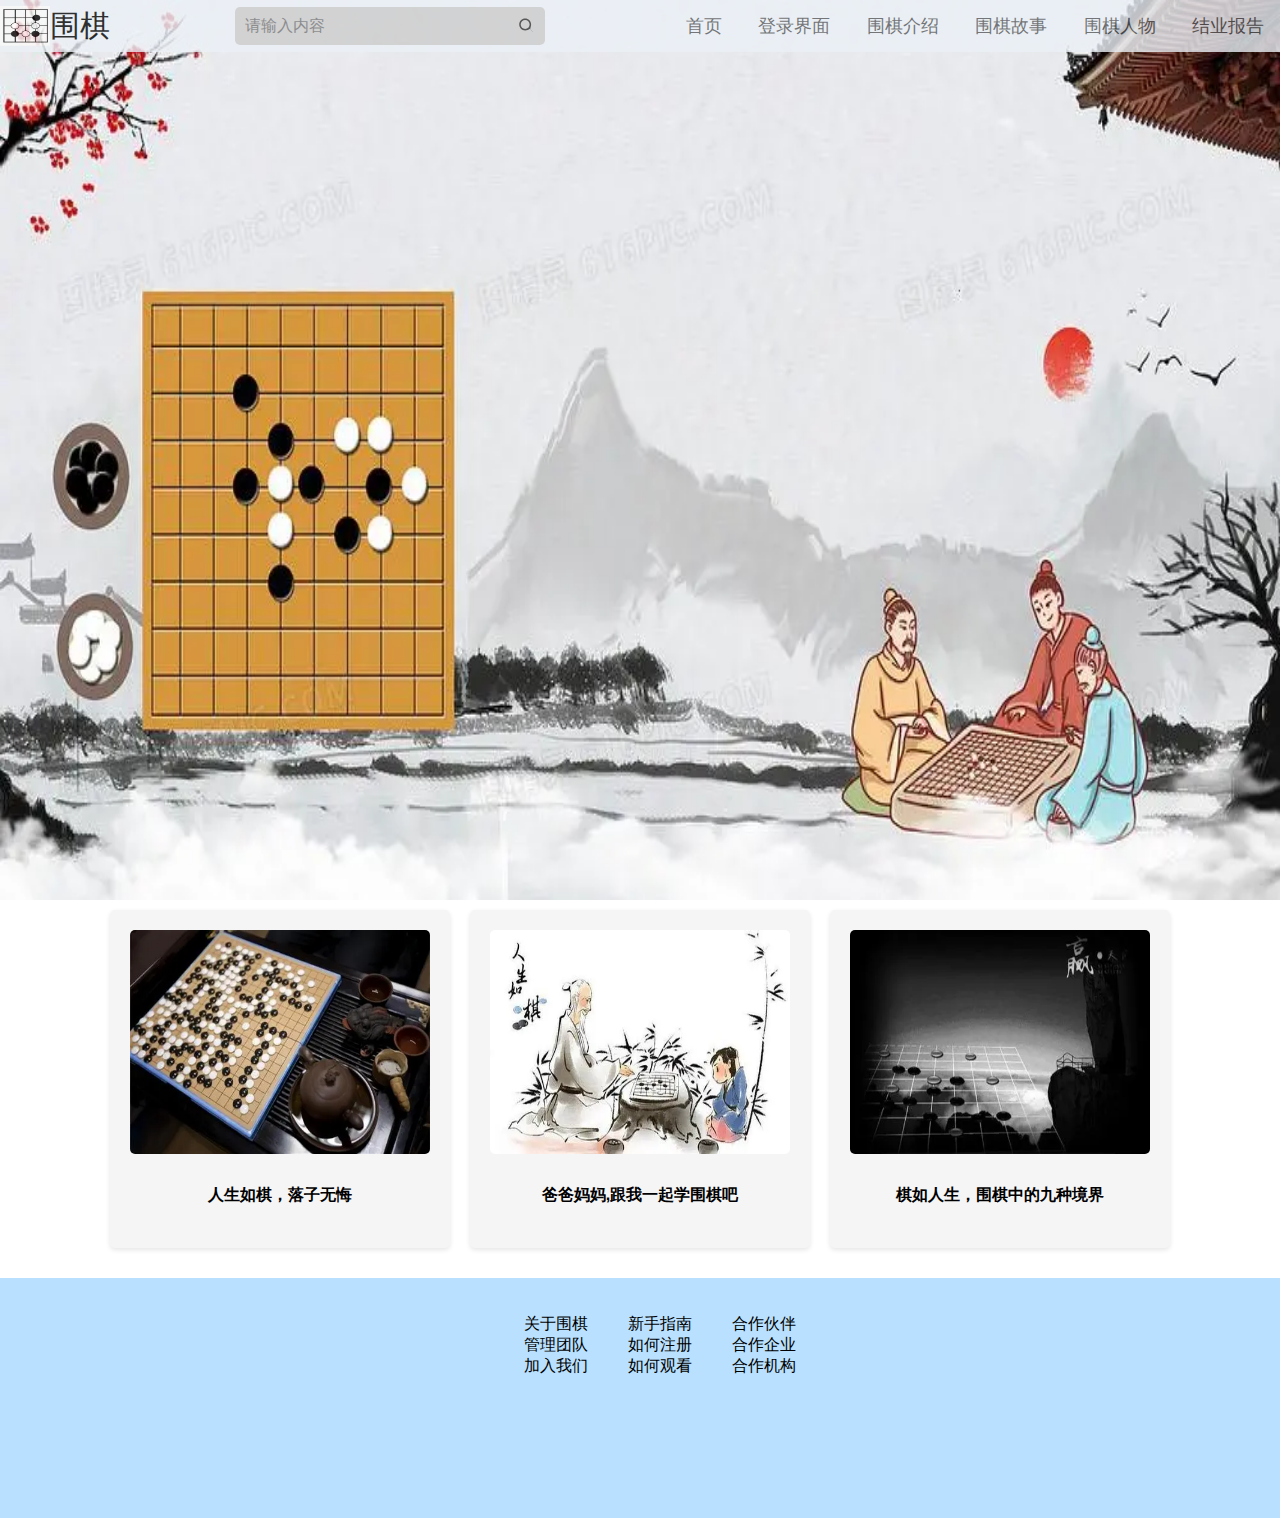
<file: index.html>
<!DOCTYPE html>
<html lang="en">

<head>
  <meta charset="UTF-8">
  <meta name="viewport" content="width=device-width, initial-scale=1.0">
  <title>围棋</title>
  <link rel="stylesheet" href="./style.css">
</head>

<body>

  <header class="header">
    <div class="top">
      <div class="img-box">
        <img class="header-logo" src="./Image/logo.png" alt="围棋">
        <div>围棋</div>
      </div>
      <div class="input-container">
        <input type="text" placeholder="请输入内容">
        <svg xmlns="http://www.w3.org/2000/svg" viewBox="0 0 24 24">
          <path
            d="M21.707,20.293l-3.914-3.914C18.021,14.531,19,12.391,19,10c0-4.411-3.589-8-8-8S3,5.589,3,10s3.589,8,8,8 c2.391,0,4.531-0.979,6.379-2.207l3.914,3.914L21.707,20.293z M5,10c0-3.309,2.691-6,6-6s6,2.691,6,6s-2.691,6-6,6S5,13.309,5,10 z" />
        </svg>
      </div>
      <nav class="header-nav">
        <ul>
          <li>
            <a href="#">首页</a>
          </li>
          <li>
            <a href="Login/index.html">登录界面</a>
          </li>
          <li>
            <a href="Introduce/index.html">围棋介绍</a>
          </li>
          <li>
            <a href="Story/index.html">围棋故事</a>
          </li>
          <li>
            <a href="PeoplePictures/index.html">围棋人物</a>
          </li>
          <li>
            <a href="https://blog.csdn.net/qq_62819112/article/details/131481811" target="_blank">结业报告</a>
          </li>
        </ul>
      </nav>
    </div>

  </header>
  <div class="show">
    <div class="wrapper">
      <div class="box">
        <img src="./Image/2.jpg" alt=" ">
        <h4>
          人生如棋，落子无悔
        </h4>
      </div>
      <div class="box">
        <img src="./Image/3.jpg" alt=" ">
        <h4>
          爸爸妈妈,跟我一起学围棋吧
        </h4>
      </div>
      <div class="box">
        <img src="./Image/1.jpg" alt=" ">
        <h4>
          棋如人生，围棋中的九种境界
        </h4>
      </div>
    </div>
  </div>

  <footer>
    <div class="right">
      <ul>
        <li>关于围棋</li>
        <li>管理团队</li>
        <li>加入我们</li>
      </ul>
      <ul>
        <li>新手指南</li>
        <li>如何注册</li>
        <li>如何观看</li>
      </ul>
      <ul>
        <li>合作伙伴</li>
        <li>合作企业</li>
        <li>合作机构</li>
      </ul>
    </div>
  </footer>

</body>

</html>
</file>
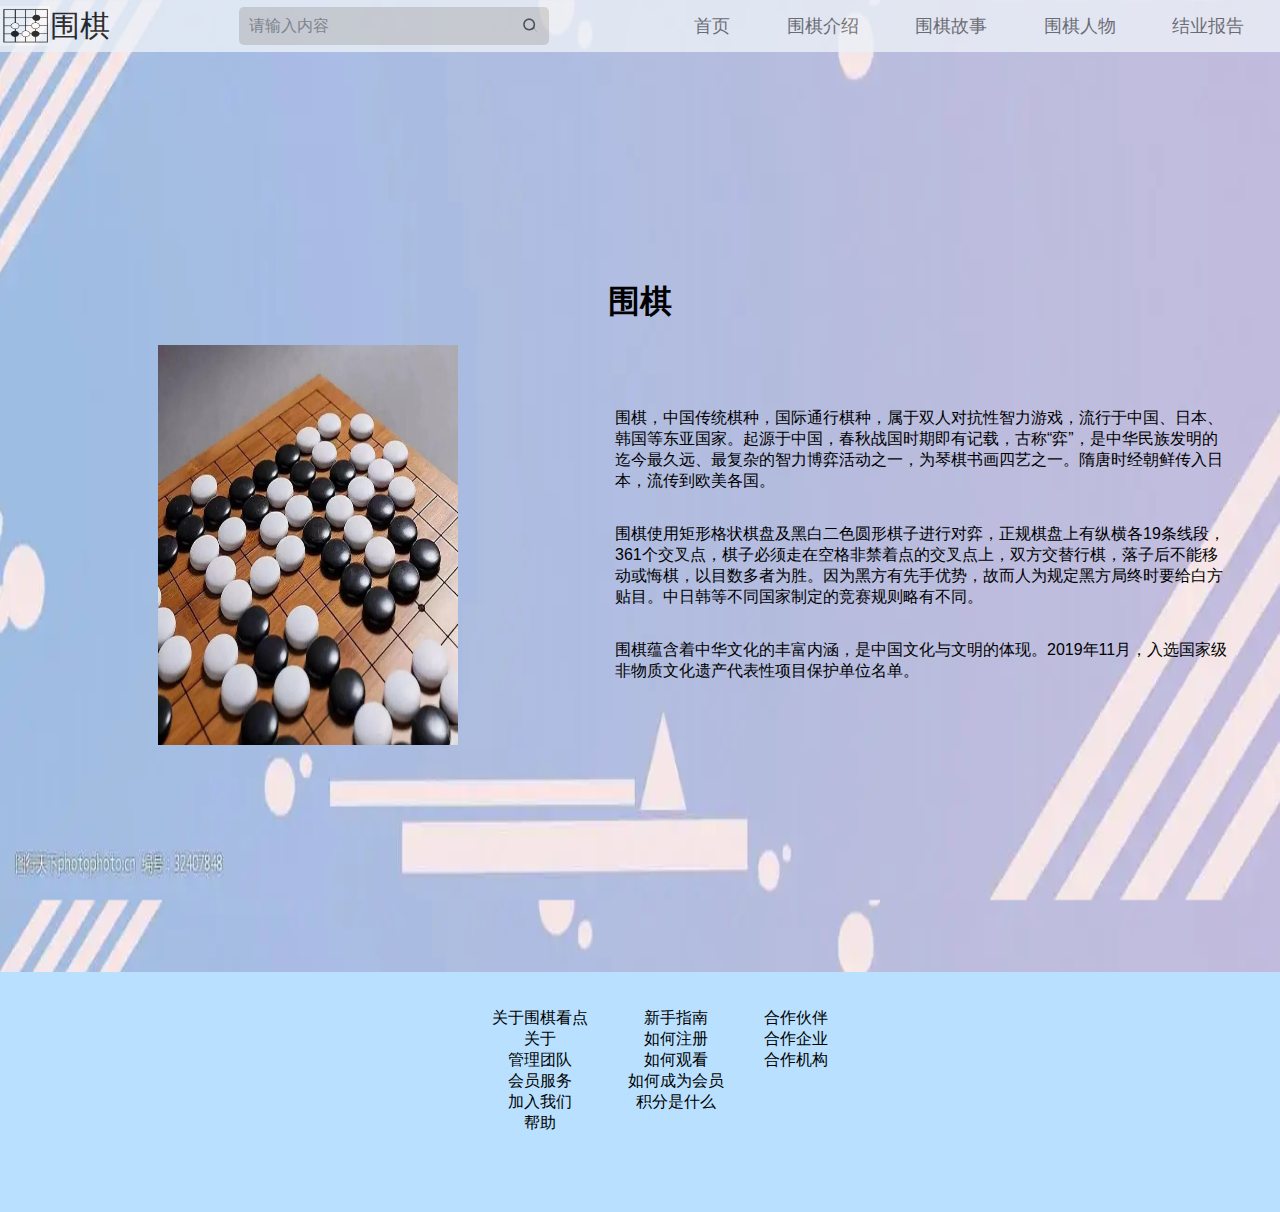
<file: Introduce/index.html>
<!DOCTYPE html>
<html lang="en">

<head>
  <meta charset="UTF-8">
  <meta name="viewport" content="width=device-width, initial-scale=1.0">
  <title>围棋官网</title>
  <link rel="stylesheet" href="./style.css">
</head>

<body>
  <header class="header">
    <div class="top">
      <div class="img-box">
        <img class="header-logo" src="../Image/logo.png" alt="围棋">
        <div>围棋</div>
      </div>
      <div class="input-container">
        <input type="text" placeholder="请输入内容">
        <svg xmlns="http://www.w3.org/2000/svg" viewBox="0 0 24 24">
          <path
            d="M21.707,20.293l-3.914-3.914C18.021,14.531,19,12.391,19,10c0-4.411-3.589-8-8-8S3,5.589,3,10s3.589,8,8,8 c2.391,0,4.531-0.979,6.379-2.207l3.914,3.914L21.707,20.293z M5,10c0-3.309,2.691-6,6-6s6,2.691,6,6s-2.691,6-6,6S5,13.309,5,10 z" />
        </svg>
      </div>
      <nav class="header-nav">
        <ul>
          <li>
            <a href="../index.html">首页</a>
          </li>
          <li>
            <a href="#">围棋介绍</a>
          </li>
          <li>
            <a href="../Story/index.html">围棋故事</a>
          </li>
          <li>
            <a href="../PeoplePictures/index.html">围棋人物</a>
          </li>
          <li>
            <a href="https://blog.csdn.net/qq_62819112/article/details/131481811" target="_blank">结业报告</a>
          </li>
        </ul>
      </nav>
    </div>

  </header>

  <section class="content">
    <h1 class="title">围棋</h1>
    <div class="box">
      <div class="img-box">
        <img src="../Image/introduce.jpg" alt="">
      </div>
      <div class="right">
        <p>
          围棋，中国传统棋种，国际通行棋种，属于双人对抗性智力游戏，流行于中国、日本、韩国等东亚国家。起源于中国，春秋战国时期即有记载，古称“弈”，是中华民族发明的迄今最久远、最复杂的智力博弈活动之一，为琴棋书画四艺之一。隋唐时经朝鲜传入日本，流传到欧美各国。
        </p>
        <p>
          围棋使用矩形格状棋盘及黑白二色圆形棋子进行对弈，正规棋盘上有纵横各19条线段，361个交叉点，棋子必须走在空格非禁着点的交叉点上，双方交替行棋，落子后不能移动或悔棋，以目数多者为胜。因为黑方有先手优势，故而人为规定黑方局终时要给白方贴目。中日韩等不同国家制定的竞赛规则略有不同。
        </p>
        <p>
          围棋蕴含着中华文化的丰富内涵，是中国文化与文明的体现。2019年11月，入选国家级非物质文化遗产代表性项目保护单位名单。
        </p>
      </div>
    </div>
  </section>

  <footer>

    <div class="right">
      <ul>
        <li>关于围棋看点</li>
        <li>关于</li>
        <li>管理团队</li>
        <li>会员服务</li>
        <li>加入我们</li>
        <li>帮助</li>
      </ul>
      <ul>
        <li>新手指南</li>
        <li>如何注册</li>
        <li>如何观看</li>
        <li>如何成为会员</li>
        <li>积分是什么</li>
      </ul>
      <ul>
        <li>合作伙伴</li>
        <li>合作企业</li>
        <li>合作机构</li>
      </ul>
    </div>
  </footer>
</body>

</html>
</file>
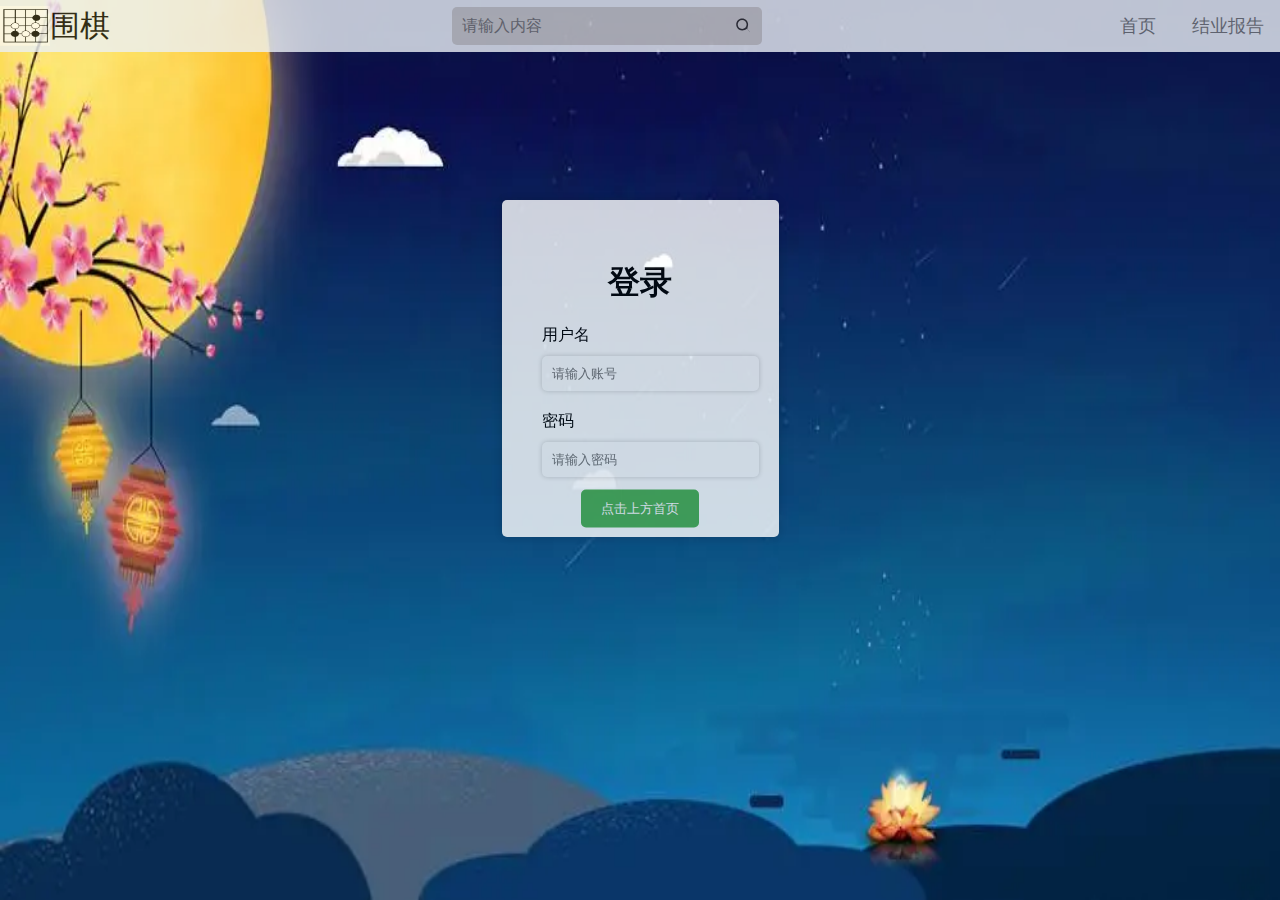
<file: Login/index.html>
<!DOCTYPE html>
<html lang="en">

<head>
  <meta charset="UTF-8">
  <meta name="viewport" content="width=device-width, initial-scale=1.0">
  <title>登录</title>
  <link rel="stylesheet" href="./style.css">
</head>

<body>
  <header class="header">
    <div class="top">
      <div class="img-box">
        <img class="header-logo" src="../Image/logo.png" alt="围棋">
        <div>围棋</div>
      </div>
      <div class="input-container">
        <input type="text" placeholder="请输入内容">
        <svg xmlns="http://www.w3.org/2000/svg" viewBox="0 0 24 24">
          <path
            d="M21.707,20.293l-3.914-3.914C18.021,14.531,19,12.391,19,10c0-4.411-3.589-8-8-8S3,5.589,3,10s3.589,8,8,8 c2.391,0,4.531-0.979,6.379-2.207l3.914,3.914L21.707,20.293z M5,10c0-3.309,2.691-6,6-6s6,2.691,6,6s-2.691,6-6,6S5,13.309,5,10 z" />
        </svg>
      </div>
      <nav class="header-nav">
        <nav class="header-nav">
          <ul>
            <li>
              <a href="../index.html">首页</a>
            </li>
            <!-- <li>
              <a href="#">登录</a>
            </li> -->
            <li>
              <a href="https://blog.csdn.net/qq_62819112/article/details/131481811" target="_blank">结业报告</a>
            </li>
          </ul>
        </nav>
      </nav>
    </div>
    <div class="container">
      <form id="form">
        <h1>登录</h1>
        <label for="username">用户名</label>
        <input type="text" id="username" placeholder="请输入账号">
        <label for="password">密码</label>
        <input type="password" id="password" placeholder="请输入密码">
        <button type="submit">点击上方首页</button>
        <!-- <button type="submit">登录</button> -->
        <!-- <a href="../index.html">登录</a> -->
      </form>
    </div>
  </header>
</body>

</html>
</file>
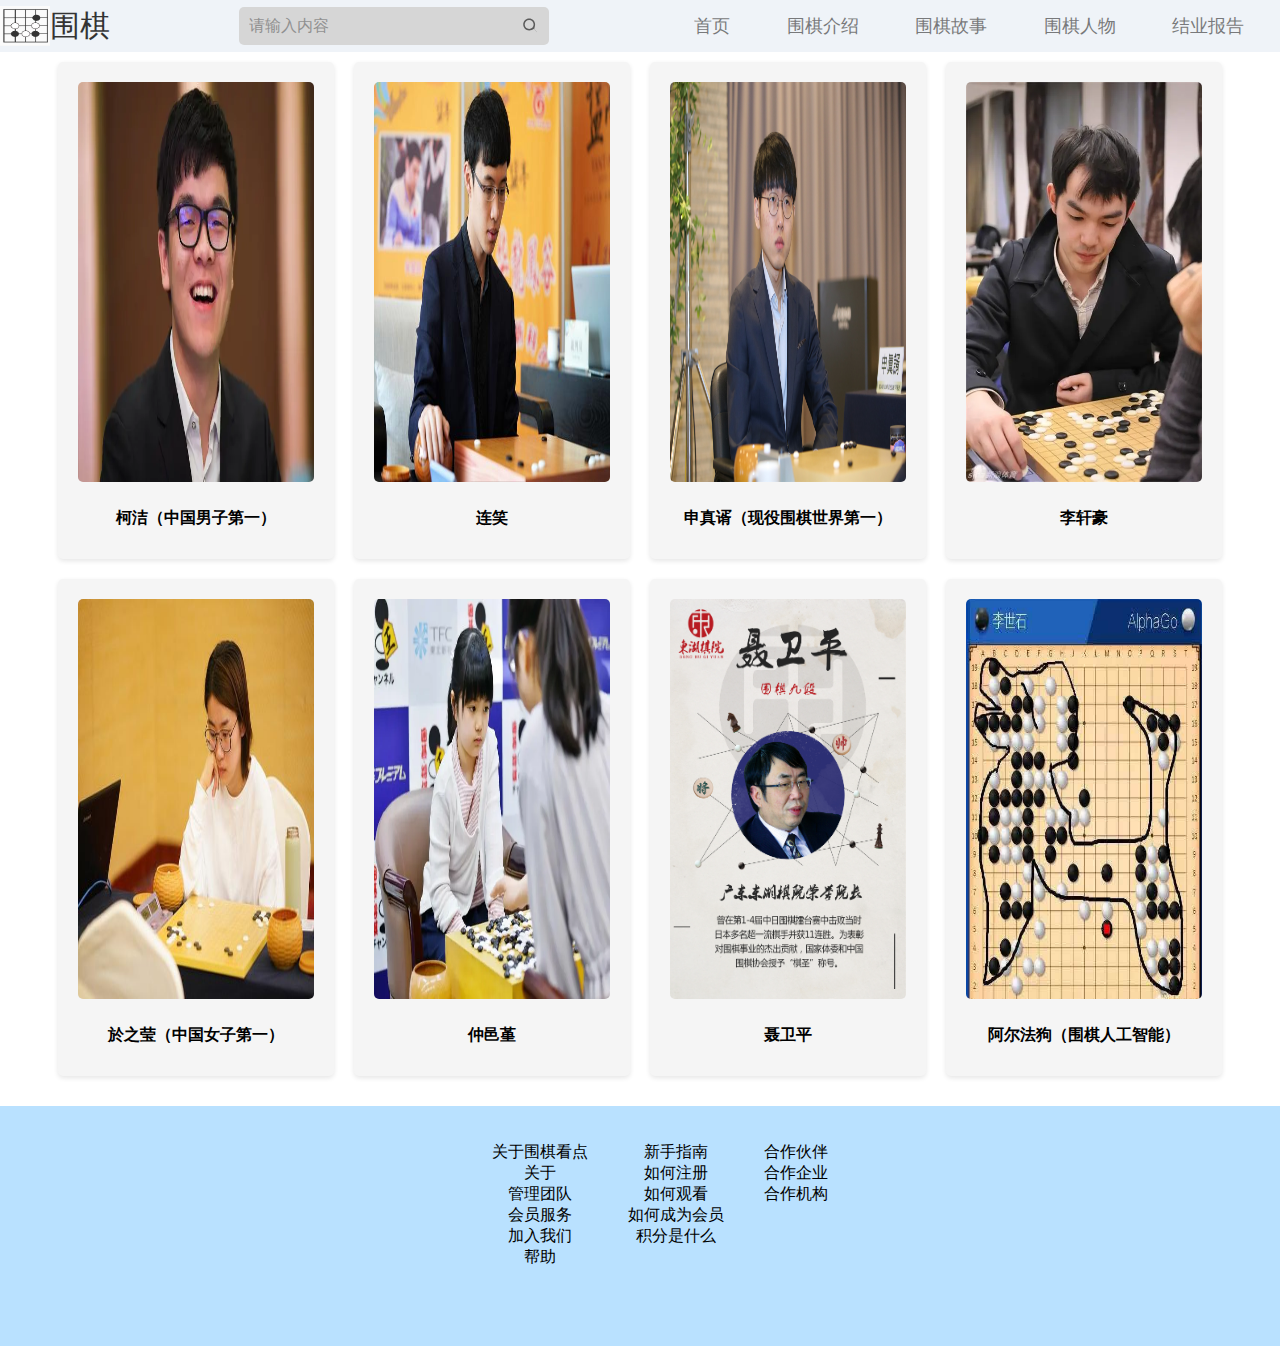
<file: PeoplePictures/index.html>
<!DOCTYPE html>
<html lang="en">

<head>
  <meta charset="UTF-8">
  <meta name="viewport" content="width=device-width, initial-scale=1.0">
  <title>围棋官网</title>
  <link rel="stylesheet" href="./style.css">
</head>

<body>
  <header class="header">
    <div class="top">
      <div class="img-box">
        <img class="header-logo" src="../Image/logo.png" alt="围棋">
        <div>围棋</div>
      </div>
      <div class="input-container">
        <input type="text" placeholder="请输入内容">
        <svg xmlns="http://www.w3.org/2000/svg" viewBox="0 0 24 24">
          <path
            d="M21.707,20.293l-3.914-3.914C18.021,14.531,19,12.391,19,10c0-4.411-3.589-8-8-8S3,5.589,3,10s3.589,8,8,8 c2.391,0,4.531-0.979,6.379-2.207l3.914,3.914L21.707,20.293z M5,10c0-3.309,2.691-6,6-6s6,2.691,6,6s-2.691,6-6,6S5,13.309,5,10 z" />
        </svg>
      </div>
      <nav class="header-nav">
        <ul>
          <li>
            <a href="../index.html">首页</a>
          </li>
          <li>
            <a href="../Introduce/index.html">围棋介绍</a>
          </li>
          <li>
            <a href="../Story/index.html">围棋故事</a>
          </li>
          <li>
            <a href="#">围棋人物</a>
          </li>
          <li>
            <a href="https://blog.csdn.net/qq_62819112/article/details/131481811" target="_blank">结业报告</a>
          </li>
        </ul>

      </nav>
    </div>

  </header>

  <div class="show">
    <div class="wrapper">
      <!-- https://www.phb123.com/renwu/lsrw/51117.html -->
      <div class="box w4">
        <img src="../Image/kejie.jpg" alt=" ">
        <h3>柯洁（中国男子第一）</h3>
      </div>
      <div class="box w4">
        <img src="../Image/11.jpg" alt=" ">
        <h3>连笑</h3>
      </div>
      <div class="box w4">
        <img src="../Image/12.jpg" alt=" ">
        <h3>申真谞（现役围棋世界第一）</h3>

      </div>
      <div class="box w4">
        <img src="../Image/13.jpg" alt=" ">
        <h3>李轩豪</h3>
      </div>
      <div class="box w4">
        <img src="../Image/14.jpg" alt=" ">
        <h3>於之莹（中国女子第一）</h3>
      </div>
      <div class="box w4">
        <img src="../Image/15.jpg" alt=" ">
        <h3>仲邑堇</h3>
      </div>
      <div class="box w4">
        <img src="../Image/10.jpg" alt=" ">
        <h3>聂卫平</h3>
      </div>
      <div class="box w4">
        <img src="../Image/9.jpg" alt=" ">
        <h3>阿尔法狗（围棋人工智能）</h3>
      </div>
    </div>
  </div>

  <footer>

    <div class="right">
      <ul>
        <li>关于围棋看点</li>
        <li>关于</li>
        <li>管理团队</li>
        <li>会员服务</li>
        <li>加入我们</li>
        <li>帮助</li>
      </ul>
      <ul>
        <li>新手指南</li>
        <li>如何注册</li>
        <li>如何观看</li>
        <li>如何成为会员</li>
        <li>积分是什么</li>
      </ul>
      <ul>
        <li>合作伙伴</li>
        <li>合作企业</li>
        <li>合作机构</li>
      </ul>
    </div>
  </footer>
</body>

</html>
</file>
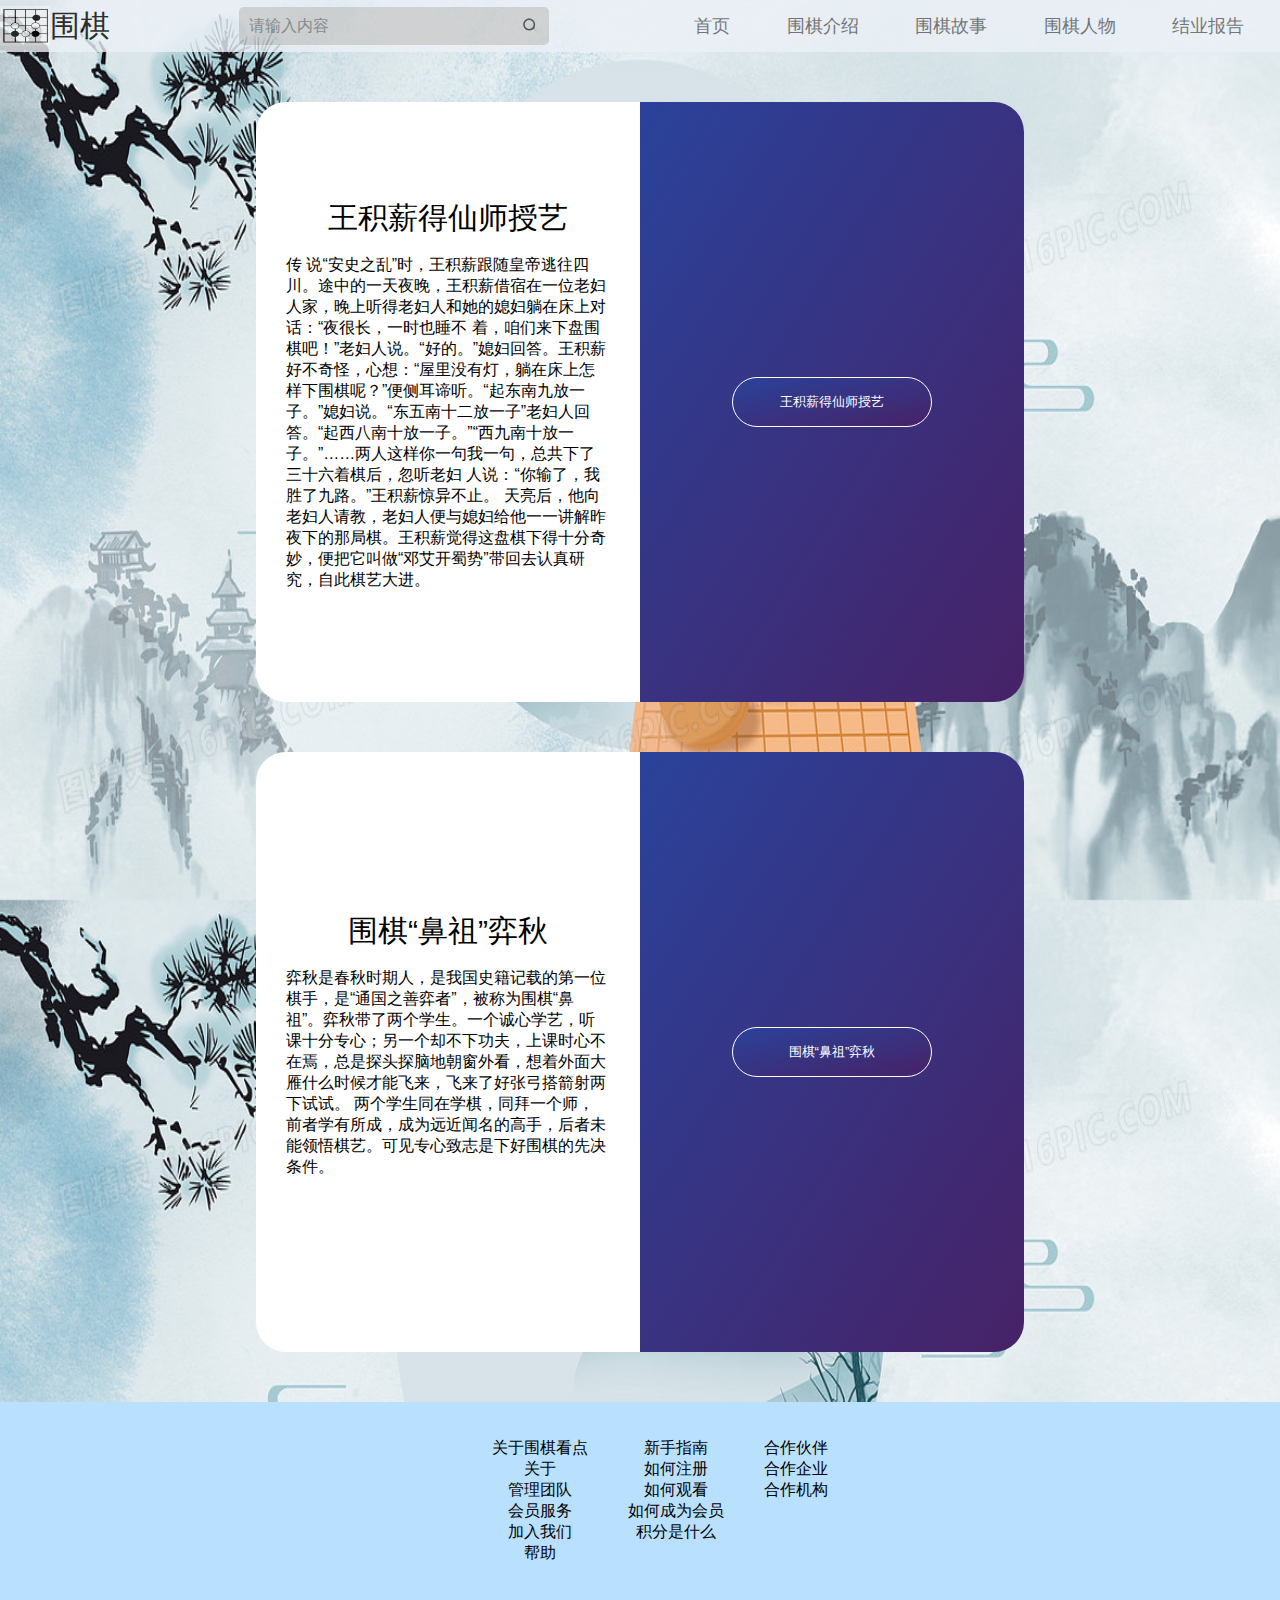
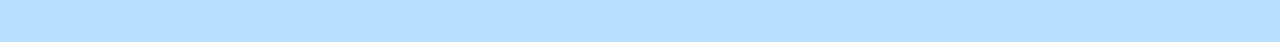
<file: Story/index.html>
<!DOCTYPE html>
<html lang="en">

<head>
  <meta charset="UTF-8">
  <meta name="viewport" content="width=device-width, initial-scale=1.0">
  <title>围棋官网</title>
  <link rel="stylesheet" href="./style.css">
</head>

<body>
  <header class="header">
    <div class="top">
      <div class="img-box">
        <img class="header-logo" src="../Image/logo.png" alt="围棋">
        <div>围棋</div>
      </div>
      <div class="input-container">
        <input type="text" placeholder="请输入内容">
        <svg xmlns="http://www.w3.org/2000/svg" viewBox="0 0 24 24">
          <path
            d="M21.707,20.293l-3.914-3.914C18.021,14.531,19,12.391,19,10c0-4.411-3.589-8-8-8S3,5.589,3,10s3.589,8,8,8 c2.391,0,4.531-0.979,6.379-2.207l3.914,3.914L21.707,20.293z M5,10c0-3.309,2.691-6,6-6s6,2.691,6,6s-2.691,6-6,6S5,13.309,5,10 z" />
        </svg>
      </div>
      <nav class="header-nav">
        <ul>
          <li>
            <a href="../index.html">首页</a>
          </li>
          <li>
            <a href="../Introduce/index.html">围棋介绍</a>
          </li>
          <li>
            <a href="#">围棋故事</a>
          </li>
          <li>
            <a href="../PeoplePictures/index.html">围棋人物</a>
          </li>
          <li>
            <a href="https://blog.csdn.net/qq_62819112/article/details/131481811" target="_blank">结业报告</a>
          </li>
        </ul>

      </nav>
    </div>

  </header>
  <!-- https://baijiahao.baidu.com/s?id=1719116812586443045&wfr=spider&for=pc -->
  <div class="story">
    <div class="left">
      <div class="title">王积薪得仙师授艺</div>
      <p class="p">
        传 说“安史之乱”时，王积薪跟随皇帝逃往四川。途中的一天夜晚，王积薪借宿在一位老妇人家，晚上听得老妇人和她的媳妇躺在床上对话：“夜很长，一时也睡不
        着，咱们来下盘围棋吧！”老妇人说。“好的。”媳妇回答。王积薪好不奇怪，心想：“屋里没有灯，躺在床上怎样下围棋呢？”便侧耳谛听。“起东南九放一
        子。”媳妇说。“东五南十二放一子”老妇人回答。“起西八南十放一子。”“西九南十放一子。”……两人这样你一句我一句，总共下了三十六着棋后，忽听老妇 人说：“你输了，我胜了九路。”王积薪惊异不止。
        天亮后，他向老妇人请教，老妇人便与媳妇给他一一讲解昨夜下的那局棋。王积薪觉得这盘棋下得十分奇妙，便把它叫做“邓艾开蜀势”带回去认真研究，自此棋艺大进。
      </p>
    </div>
    <div class="right">
      <button class="btn">王积薪得仙师授艺</button>
    </div>
  </div>
  <div class="story">
    <div class="left">
      <div class="title">围棋“鼻祖”弈秋</div>
      <p class="p">
        弈秋是春秋时期人，是我国史籍记载的第一位棋手，是“通国之善弈者”，被称为围棋“鼻祖”。弈秋带了两个学生。一个诚心学艺，听课十分专心；另一个却不下功夫，上课时心不在焉，总是探头探脑地朝窗外看，想着外面大雁什么时候才能飞来，飞来了好张弓搭箭射两下试试。
        两个学生同在学棋，同拜一个师，前者学有所成，成为远近闻名的高手，后者未能领悟棋艺。可见专心致志是下好围棋的先决条件。
      </p>
    </div>
    <div class="right">
      <button class="btn">围棋“鼻祖”弈秋</button>
    </div>
  </div>
  <footer>

    <div class="right">
      <ul>
        <li>关于围棋看点</li>
        <li>关于</li>
        <li>管理团队</li>
        <li>会员服务</li>
        <li>加入我们</li>
        <li>帮助</li>
      </ul>
      <ul>
        <li>新手指南</li>
        <li>如何注册</li>
        <li>如何观看</li>
        <li>如何成为会员</li>
        <li>积分是什么</li>
      </ul>
      <ul>
        <li>合作伙伴</li>
        <li>合作企业</li>
        <li>合作机构</li>
      </ul>
    </div>
  </footer>
</body>

</html>
</file>
<file: style.css>
/* 导航栏样式 */
nav ul {
  list-style-type: none;
  margin: 0;
  padding: 0;

}

nav ul li {
  display: inline-block;
}

nav ul li a {
  display: block;
  color: white;
  text-align: center;
  padding: 14px 16px;
  text-decoration: none;
}

nav ul li:hover {
  background-color: #fff;
}

nav ul li ul {
  display: none;
  position: absolute;
}

nav ul li:hover>ul {
  display: inherit;
  z-index: 1;
}

nav ul li ul li {
  width: 100%;
  display: list-item;
}


body {
  margin: 0;
  padding: 0;
  font-family: Arial, sans-serif;
}

.header {
  height: 100vh;
  background-image: url(./Image/30.jpg);
  background-size: 100% 100%;
}

.top {
  position: fixed;
  background-color: rgb(236, 241, 247);
  width: 100%;
  display: flex;
  justify-content: space-between;
  align-items: center;
  opacity: 0.8;
}

.header img {
  height: 40px;
}

.header .img-box {
  font-size: 30px;
  display: flex;
}

.header-nav ul {
  list-style: none;
}

.header-logo {
  width: 50px;
}

.header-nav {
  display: flex;
  opacity: 0.8;
}

.header-nav a {
  color: rgb(51, 51, 51);
  text-decoration: none;
  ;
  font-size: 18px;
}

.header-nav a:hover {
  color: white;
  background-color: rgb(135, 203, 240);
}

footer {
  margin-top: 20px;
  display: flex;
  justify-content: space-around;
  height: 200px;
  display: flex;
  background-color: rgb(185, 225, 255);
  padding: 20px;
  text-align: center;
}

footer ul {
  display: flex;
  flex-direction: column;
  list-style-type: none;
}

footer .right {
  display: flex;
}

.content img {
  max-width: 100%;
  height: auto;
}

.input-container {
  display: flex;
  align-items: center;
  background-color: #CCCCCC;
  padding: 5px;
  border-radius: 5px;
  width: 300px;
}

.input-container input {
  border: none;
  background-color: transparent;
  width: 100%;
  padding: 5px;
  font-size: 16px;
}

.input-container svg {
  fill: #333333;
  width: 20px;
  height: 20px;
  margin-right: 5px;
}




.box {
  width: calc(25% - 20px);
  margin: 10px;
  padding: 20px;
  background-color: #f5f5f5;
  border-radius: 5px;
  box-shadow: 0 2px 5px rgba(0, 0, 0, 0.1);
}

.box img {
  width: 100%;
  height: 224px;
  border-radius: 5px;
  margin-bottom: 10px;
}

.box h3 {
  font-size: 16px;
  margin-bottom: 10px;
}

.box p {
  font-size: 14px;
  line-height: 1.5;
}

.wrapper {
  display: flex;
  flex-wrap: wrap;
  justify-content: center;
}



.show h1 {
  display: flex;
  justify-content: center;
}


.show .liked {
  background-color: red;
  color: #fff;
  border: none;
  border-radius: 5px;
  padding: 10px 20px;
  font-size: 16px;
  cursor: pointer;
}

.show .unliked {
  background-color: rgb(185, 225, 255);
  color: #fff;
  border: none;
  border-radius: 5px;
  padding: 10px 20px;
  font-size: 16px;
  cursor: pointer;
}

.show .box {
  display: flex;
  align-items: center;
  flex-direction: column;
}

.show .w4 {
  width: calc(20% - 20px);
}

/* 轮播模块 */
.image-container {
  width: 88%;
  margin: auto;
  overflow-x: scroll;
}

.scrollable-wrapper {
  display: flex;
  flex-wrap: nowrap;
}

.scrollable-content {
  display: flex;
}

.image-container img {
  width: 200px;
  height: 200px;
  object-fit: cover;
  margin-right: 10px;
}

/* 自定义滚动条的轨道 */
::-webkit-scrollbar {
  width: 10px;
  /* 滚动条宽度 */
}

/* 自定义滚动条的滑块 */
::-webkit-scrollbar-thumb {
  background-color: rgb(183, 226, 254);
  /* 滑块背景颜色 */
  border-radius: 5px;
  /* 滑块圆角 */
}

/* 鼠标悬停在滚动条上时的样式 */
::-webkit-scrollbar-thumb:hover {
  background-color: rgb(183, 226, 254);
  /* 悬停时的滑块背景颜色 */
}

/* 自定义滚动条的轨道背景 */
::-webkit-scrollbar-track {
  background-color: #f1f1f1;
  /* 轨道背景颜色 */
}

/* 自定义滚动条的轨道背景，鼠标悬停时的样式 */
::-webkit-scrollbar-track:hover {
  background-color: #ddd;
  /* 悬停时的轨道背景颜色 */
}



.scroll-to-top {
  position: fixed;
  bottom: 20px;
  right: 20px;
  width: 50px;
  height: 50px;
  background-color: #333;
  color: #fff;
  border-radius: 50%;
  text-align: center;
  line-height: 50px;
  cursor: pointer;
  display: none;
}
</file>
<file: Introduce/style.css>
/* 导航栏样式 */
nav ul {
  list-style-type: none;
  margin: 0;
  padding: 0;

}

nav ul li {
  display: inline-block;
}

nav ul li a {
  display: block;
  color: white;
  text-align: center;
  padding: 14px 16px;
  text-decoration: none;
}

nav ul li ul {
  display: none;
  position: absolute;
  background-color: #fff;

}

nav ul li:hover>ul {
  display: inherit;
  z-index: 1;
}

nav ul li ul li {
  width: 100%;
  display: list-item;
}


body {
  margin: 0;
  padding: 0;
  font-family: Arial, sans-serif;
}

.header {
  height: 52px;
}

.top {
  position: fixed;
  background-color: rgb(236, 241, 247);
  width: 100%;
  display: flex;
  justify-content: space-between;
  align-items: center;
  opacity: 0.8;
}

.header img {
  height: 40px;
}

.header .img-box {
  font-size: 30px;
  display: flex;
}

.header-nav ul {
  list-style: none;
}

.header-logo {
  width: 50px;
}

.header-nav {
  display: flex;
  opacity: 0.8;
}

.header-nav a {
  color: rgb(51, 51, 51);
  text-decoration: none;
  margin-right: 20px;
  font-size: 18px;
}

.header-nav a:hover {
  color: white;
  background-color: rgb(135, 203, 240);
}

footer {
  margin-top: 20px;
  display: flex;
  justify-content: space-around;
  height: 200px;
  display: flex;
  background-color: rgb(185, 225, 255);
  padding: 20px;
  text-align: center;
}

footer ul {
  display: flex;
  flex-direction: column;
  list-style-type: none;
}

footer .right {
  display: flex;
}


.input-container {
  display: flex;
  align-items: center;
  background-color: #CCCCCC;
  padding: 5px;
  border-radius: 5px;
  width: 300px;
}

.input-container input {
  border: none;
  background-color: transparent;
  width: 100%;
  padding: 5px;
  font-size: 16px;
}

.input-container svg {
  fill: #333333;
  width: 20px;
  height: 20px;
  margin-right: 5px;
}

/* content */

.content {
  height: 100vh;
  display: flex;
  flex-direction: column;
  justify-content: center;
  align-items: center;
}

.content .box {
  display: flex;
  justify-content: space-around;
}

.content .box .img-box {
  flex: 1;
  display: flex;
  justify-content: center;
}

.content .box img {
  width: 300px;
  height: 400px;
}


.content .box .right {
  margin-right: 50px;
  flex: 1;
  display: flex;
  flex-direction: column;
  justify-content: center;
}

html {
  height: 100vh;
  background-image: url(../Image/7.jpg);
  background-size: 100% 100%;
}
</file>
<file: Login/style.css>
/* 导航栏样式 */
nav ul {
  list-style-type: none;
  margin: 0;
  padding: 0;

}

nav ul li {
  display: inline-block;
}

nav ul li a {
  display: block;
  color: white;
  text-align: center;
  padding: 14px 16px;
  text-decoration: none;
}

nav ul li:hover {
  background-color: #fff;
}

nav ul li ul {
  display: none;
  position: absolute;
}

nav ul li:hover>ul {
  display: inherit;
  z-index: 1;
}

nav ul li ul li {
  width: 100%;
  display: list-item;
}




/*  */

body {
  margin: 0;
  padding: 0;
  font-family: Arial, sans-serif;
}

.header {
  height: 100vh;
  background-image: url(../Image/16.jpg);
  background-size: 100% 100%;
}

.top {
  position: fixed;
  z-index: 1;
  background-color: rgb(236, 241, 247);
  width: 100%;
  display: flex;
  justify-content: space-between;
  align-items: center;
  opacity: 0.8;
}

.header img {
  height: 40px;
}

.header .img-box {
  font-size: 30px;
  display: flex;
}

.header-nav ul {
  list-style: none;
}

.header-logo {
  width: 50px;
}

.header-nav {
  display: flex;
  opacity: 0.8;
}

.header-nav a {
  color: rgb(51, 51, 51);
  text-decoration: none;
  ;
  font-size: 18px;
}

.header-nav a:hover {
  color: white;
  background-color: rgb(135, 203, 240);
}

.content img {
  max-width: 100%;
  height: auto;
}

.input-container {
  display: flex;
  align-items: center;
  background-color: #CCCCCC;
  padding: 5px;
  border-radius: 5px;
  width: 300px;
}

.input-container input {
  border: none;
  background-color: transparent;
  width: 100%;
  padding: 5px;
  font-size: 16px;
}

.input-container svg {
  fill: #333333;
  width: 20px;
  height: 20px;
  margin-right: 5px;
}


/*  */
.container {
  opacity: 0.8;
  display: flex;
  justify-content: center;
  align-items: center;
  padding-top: 200px;
}

form {
  position: relative;
  background-color: white;
  padding: 40px;
  border-radius: 5px;
  box-shadow: 0px 0px 10px 0px rgba(0, 0, 0, 0.2);
}

h1 {
  text-align: center;
  margin-bottom: 20px;
}

#form label {
  display: block;
  margin-bottom: 10px;
}

#form input[type="text"],
#form input[type="password"] {
  width: 100%;
  padding: 10px;
  margin-bottom: 20px;
  border: none;
  border-radius: 5px;
  box-shadow: 0px 0px 5px 0px rgba(0, 0, 0, 0.2);
}

#form button[type="submit"] {
  background-color: #4CAF50;
  color: white;
  padding: 10px 20px;
  border: none;
  border-radius: 5px;
  cursor: pointer;
  transition: background-color 0.3s ease;
  position: absolute;
  left: 50%;
  bottom: 0;
  transform: translate(-50%, -25%);
}

#form button[type="submit"]:hover {
  background-color: #3e8e41;
}
</file>
<file: PeoplePictures/style.css>
/* 导航栏样式 */
nav ul {
  list-style-type: none;
  margin: 0;
  padding: 0;

}

nav ul li {
  display: inline-block;
}

nav ul li a {
  display: block;
  color: white;
  text-align: center;
  padding: 14px 16px;
  text-decoration: none;
}

nav ul li ul {
  display: none;
  position: absolute;
  background-color: #fff;

}

nav ul li:hover>ul {
  display: inherit;
  z-index: 1;
}

nav ul li ul li {
  width: 100%;
  display: list-item;
}


body {
  margin: 0;
  padding: 0;
  font-family: Arial, sans-serif;
}

.header {
  height: 52px;
}

.top {
  position: fixed;
  background-color: rgb(236, 241, 247);
  width: 100%;
  display: flex;
  justify-content: space-between;
  align-items: center;
  opacity: 0.8;
}

.header img {
  height: 40px;
}

.header .img-box {
  font-size: 30px;
  display: flex;
}

.header-nav ul {
  list-style: none;
}

.header-logo {
   width: 50px;
}

.header-nav {
  display: flex;
  opacity: 0.8;
}

.header-nav a {
  color: rgb(51, 51, 51);
  text-decoration: none;
  margin-right: 20px;
  font-size: 18px;
}

.header-nav a:hover {
  color: white;
  background-color: rgb(135, 203, 240);
}

footer {
  margin-top: 20px;
  display: flex;
  justify-content: space-around;
  height: 200px;
  display: flex;
  background-color: rgb(185, 225, 255);
  padding: 20px;
  text-align: center;
}

footer ul {
  display: flex;
  flex-direction: column;
  list-style-type: none;
}

footer .right {
  display: flex;
}


.input-container {
  display: flex;
  align-items: center;
  background-color: #CCCCCC;
  padding: 5px;
  border-radius: 5px;
  width: 300px;
}

.input-container input {
  border: none;
  background-color: transparent;
  width: 100%;
  padding: 5px;
  font-size: 16px;
}

.input-container svg {
  fill: #333333;
  width: 20px;
  height: 20px;
  margin-right: 5px;
}

/* section */

.box {
  width: calc(25% - 20px);
  margin: 10px;
  padding: 20px;
  background-color: #f5f5f5;
  border-radius: 5px;
  box-shadow: 0 2px 5px rgba(0, 0, 0, 0.1);
}

.box img {
  width: 100%;
  height: 400px;
  border-radius: 5px;
  margin-bottom: 10px;
}

.box h3 {
  font-size: 16px;
  margin-bottom: 10px;
}

.box p {
  font-size: 14px;
  line-height: 1.5;
}

.show .wrapper {
  display: flex;
  flex-wrap: wrap;
  justify-content: center;
}


.show h1 {
  display: flex;
  justify-content: center;
}


.show .box {
  display: flex;
  align-items: center;
  flex-direction: column;
}

.show .w4 {
  width: calc(20% - 20px);
}
.show img{
  cursor: pointer;
}
.show img:hover{
  transform: scale(1.1);
}
</file>
<file: Story/style.css>
/* 导航栏样式 */
nav ul {
  list-style-type: none;
  margin: 0;
  padding: 0;

}

nav ul li {
  display: inline-block;
}

nav ul li a {
  display: block;
  color: white;
  text-align: center;
  padding: 14px 16px;
  text-decoration: none;
}

nav ul li ul {
  display: none;
  position: absolute;
  background-color: #fff;

}

nav ul li:hover>ul {
  display: inherit;
  z-index: 1;
}

nav ul li ul li {
  width: 100%;
  display: list-item;
}


body {
  margin: 0;
  padding: 0;
  font-family: Arial, sans-serif;
}

.header {
  height: 52px;
}

.top {
  position: fixed;
  background-color: rgb(236, 241, 247);
  width: 100%;
  display: flex;
  justify-content: space-between;
  align-items: center;
  opacity: 0.8;
}

.header img {
  height: 40px;
}

.header .img-box {
  font-size: 30px;
  display: flex;
}

.header-nav ul {
  list-style: none;
}

.header-logo {
  width: 50px;
}

.header-nav {
  display: flex;
  opacity: 0.8;
}

.header-nav a {
  color: rgb(51, 51, 51);
  text-decoration: none;
  margin-right: 20px;
  font-size: 18px;
}

.header-nav a:hover {
  color: white;
  background-color: rgb(135, 203, 240);
}

footer {
  margin-top: 20px;
  display: flex;
  justify-content: space-around;
  height: 200px;
  display: flex;
  background-color: rgb(185, 225, 255);
  padding: 20px;
  text-align: center;
}

footer ul {
  display: flex;
  flex-direction: column;
  list-style-type: none;
}

footer .right {
  display: flex;
}


.input-container {
  display: flex;
  align-items: center;
  background-color: #CCCCCC;
  padding: 5px;
  border-radius: 5px;
  width: 300px;
}

.input-container input {
  border: none;
  background-color: transparent;
  width: 100%;
  padding: 5px;
  font-size: 16px;
}

.input-container svg {
  fill: #333333;
  width: 20px;
  height: 20px;
  margin-right: 5px;
}

/* content */
.story {
  margin: 50px auto;
  display: flex;
  height: 600px;
  width: 60%;
  border-radius: 30px;
  overflow: hidden;
}

.story .left {
  flex: 1;
  display: flex;
  flex-direction: column;
  justify-content: center;
  align-items: center;
  background-color: white;
}

.story .title {
  font-size: 30px;
}

.story .right {
  flex: 1;
  background: linear-gradient(to bottom right, rgb(42, 66, 154), rgb(71, 34, 103));
  display: flex;
  justify-content: center;
  align-items: center;
}

.story .btn {
  display: flex;
  justify-content: center;
  align-items: center;
  height: 50px;
  width: 200px;
  border: 1px solid white;
  background: linear-gradient(to bottom right, rgb(42, 66, 154), rgb(71, 34, 103));
  border-radius: 30px;
  color: white;
}

.story p {
  margin: 16px 30px
}

html {
  height: 100vh;
  background-image: url(../Image/6.jpg);
  background-size: 100% 100%;
}
</file>
